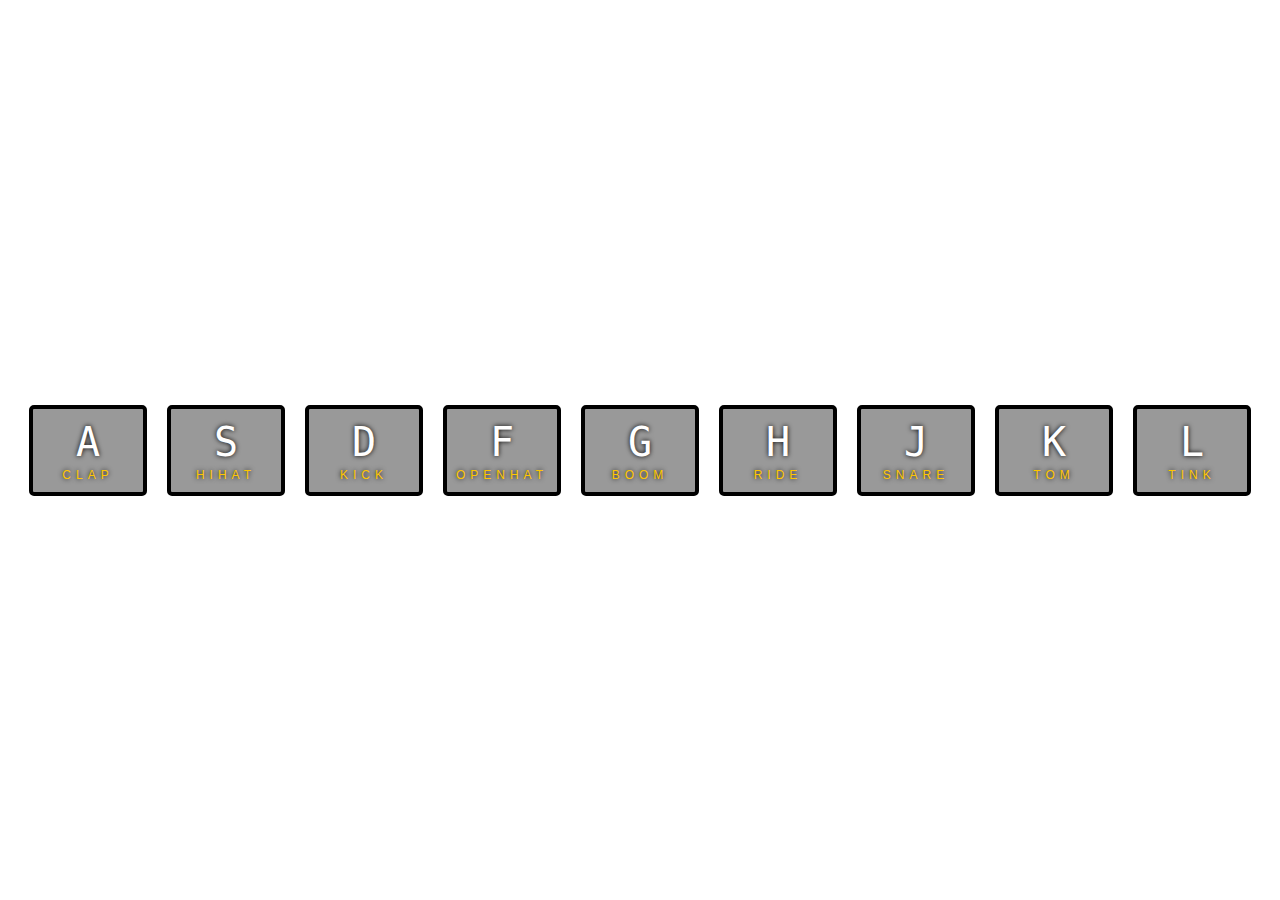
<file: Day 1 - JavaScript Drum Kit/index.html>
<!DOCTYPE html>
<html lang="en">
<head>
    <meta charset="UTF-8">
    <meta name="viewport" content="width=device-width, initial-scale=1.0">
    <meta http-equiv="X-UA-Compatible" content="ie=edge">
    <link rel="stylesheet" href="style.css">
    <title>JavaScript Drum Kit</title>
</head>
<body>
    <div class="keys">
        <div class="key" data-key="65"><kbd>A</kbd><span class="sound">clap</span></div>
        <div class="key" data-key="83"><kbd>S</kbd><span class="sound">hihat</span></div>
        <div class="key" data-key="68"><kbd>D</kbd><span class="sound">kick</span></div>
        <div class="key" data-key="70"><kbd>F</kbd><span class="sound">openhat</span></div>
        <div class="key" data-key="71"><kbd>G</kbd><span class="sound">boom</span></div>
        <div class="key" data-key="72"><kbd>H</kbd><span class="sound">ride</span></div>
        <div class="key" data-key="74"><kbd>J</kbd><span class="sound">snare</span></div>
        <div class="key" data-key="75"><kbd>K</kbd><span class="sound">tom</span></div>
        <div class="key" data-key="76"><kbd>L</kbd><span class="sound">tink</span></div>
    </div>
    <audio src="sounds/clap.wav" data-key="65"></audio>
    <audio src="sounds/hihat.wav" data-key="83"></audio>
    <audio src="sounds/kick.wav" data-key="68"></audio>
    <audio src="sounds/openhat.wav" data-key="70"></audio>
    <audio src="sounds/boom.wav" data-key="71"></audio>
    <audio src="sounds/ride.wav" data-key="72"></audio>
    <audio src="sounds/snare.wav" data-key="74"></audio>
    <audio src="sounds/tom.wav" data-key="75"></audio>
    <audio src="sounds/tink.wav" data-key="76"></audio>
    
    <script src="script.js"></script>
</body>
</html>
</file>
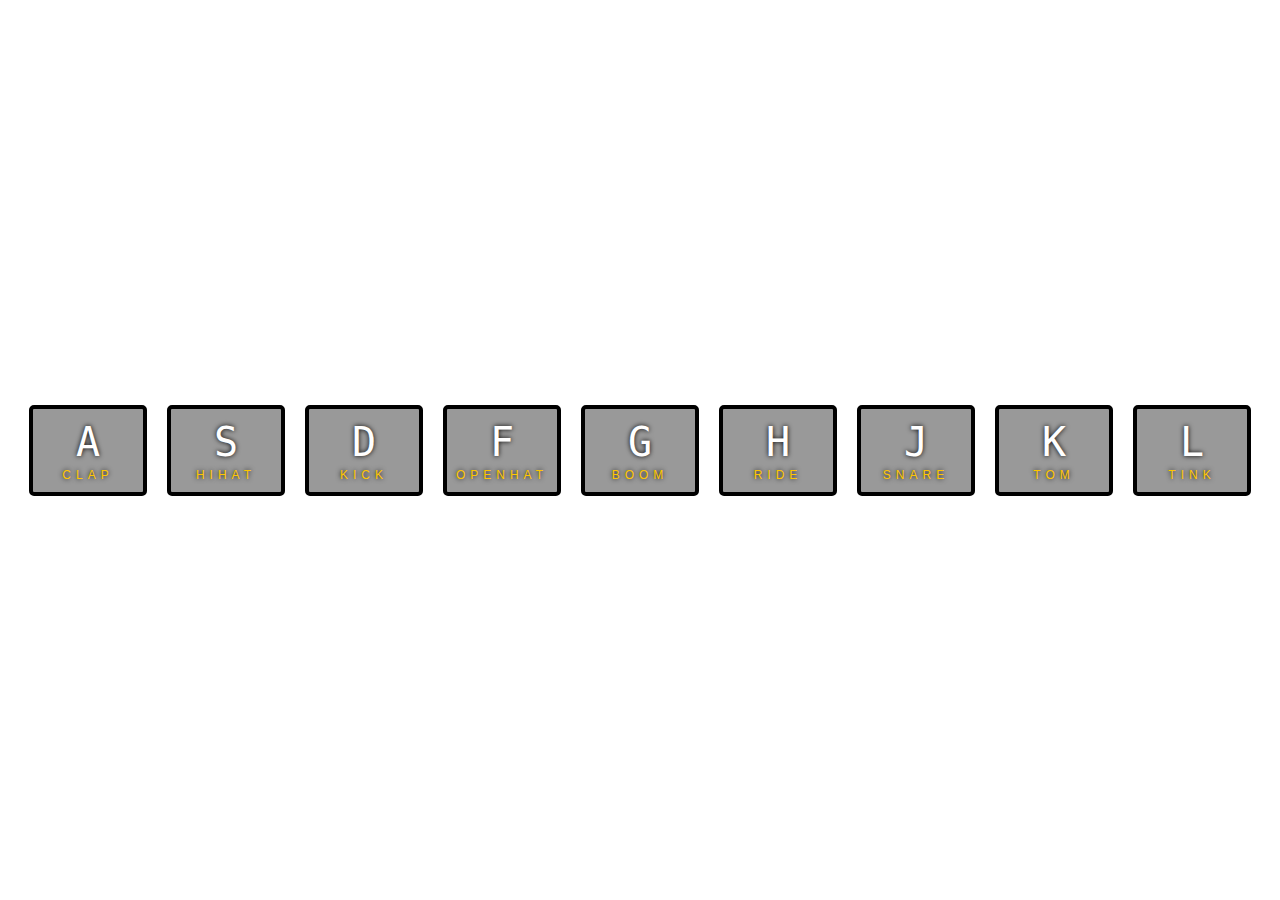
<file: Day 1- JavaScript Drum Kit/index.html>
<!DOCTYPE html>
<html lang="en">
<head>
    <meta charset="UTF-8">
    <meta name="viewport" content="width=device-width, initial-scale=1.0">
    <meta http-equiv="X-UA-Compatible" content="ie=edge">
    <link rel="stylesheet" href="style.css">
    <title>JavaScript Drum Kit</title>
</head>
<body>
    <div class="keys">
        <div class="key" data-key="65"><kbd>A</kbd><span class="sound">clap</span></div>
        <div class="key" data-key="83"><kbd>S</kbd><span class="sound">hihat</span></div>
        <div class="key" data-key="68"><kbd>D</kbd><span class="sound">kick</span></div>
        <div class="key" data-key="70"><kbd>F</kbd><span class="sound">openhat</span></div>
        <div class="key" data-key="71"><kbd>G</kbd><span class="sound">boom</span></div>
        <div class="key" data-key="72"><kbd>H</kbd><span class="sound">ride</span></div>
        <div class="key" data-key="74"><kbd>J</kbd><span class="sound">snare</span></div>
        <div class="key" data-key="75"><kbd>K</kbd><span class="sound">tom</span></div>
        <div class="key" data-key="76"><kbd>L</kbd><span class="sound">tink</span></div>
    </div>
    <audio src="sounds/clap.wav" data-key="65"></audio>
    <audio src="sounds/hihat.wav" data-key="83"></audio>
    <audio src="sounds/kick.wav" data-key="68"></audio>
    <audio src="sounds/openhat.wav" data-key="70"></audio>
    <audio src="sounds/boom.wav" data-key="71"></audio>
    <audio src="sounds/ride.wav" data-key="72"></audio>
    <audio src="sounds/snare.wav" data-key="74"></audio>
    <audio src="sounds/tom.wav" data-key="75"></audio>
    <audio src="sounds/tink.wav" data-key="76"></audio>
    
    <script>
        
        function playAudio(e){
            let audio = document.querySelector(`audio[data-key="${e.keyCode}"]`)
            let key = document.querySelector(`div.key[data-key="${e.keyCode}"]`);

            if(!audio) return;

            key.classList.add('playing');

            audio.currentTime = 0;
            audio.play();
            
        }       

        
        function removeTransition(e){
            if(e.propertyName !== 'transform') return;

            e.target.classList.remove('playing');
        }
        
        const keys = document.querySelectorAll(`div.key[data-key]`);
        keys.forEach(key => key.addEventListener('transitionend', removeTransition));


        document.addEventListener('keydown', playAudio);

        
    </script>
</body>
</html>
</file>
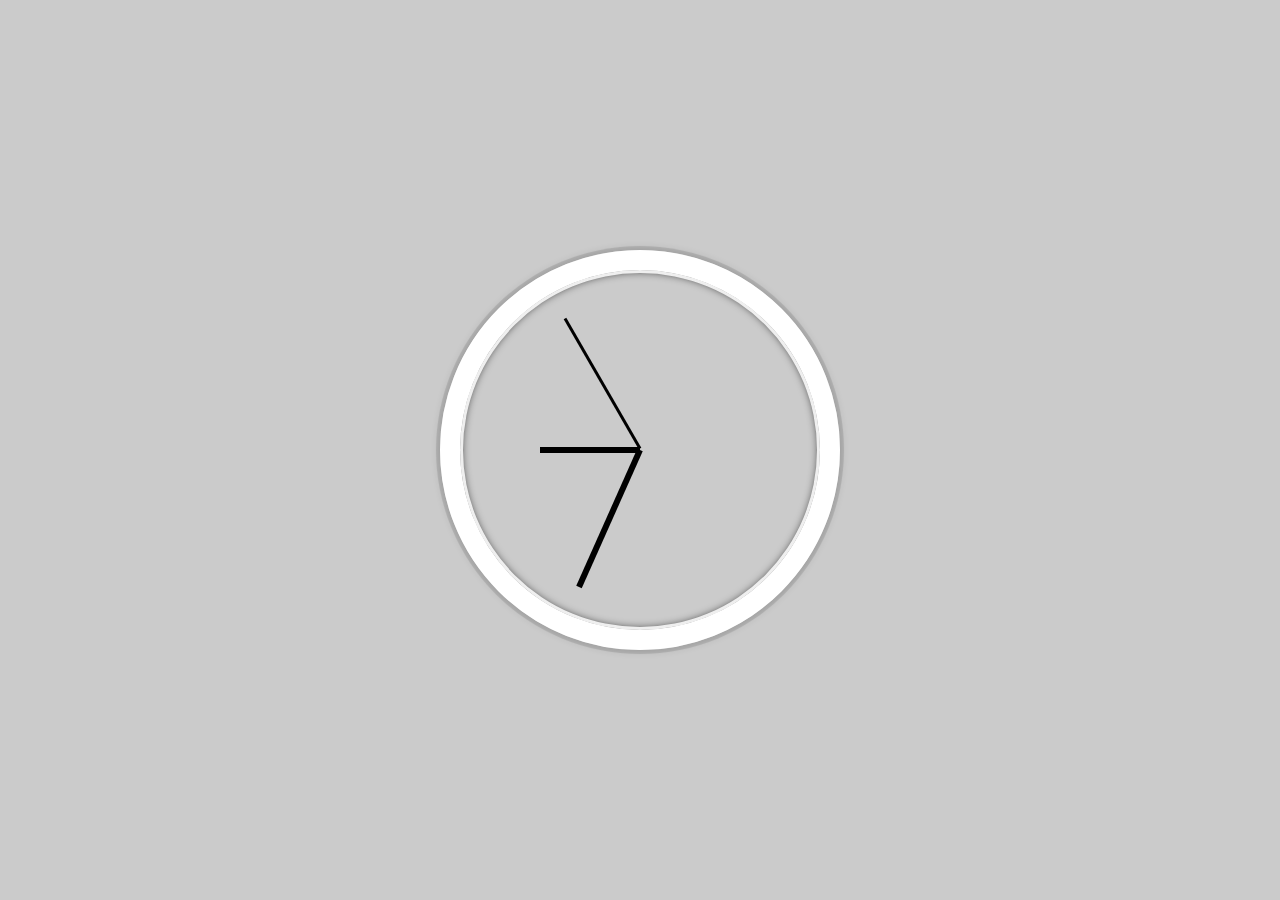
<file: Day 2 - JS and CSS Clock/index.html>
<!DOCTYPE html>
<html lang="en">
<head>
    <meta charset="UTF-8">
    <meta name="viewport" content="width=device-width, initial-scale=1.0">
    <meta http-equiv="X-UA-Compatible" content="ie=edge">
    <link rel="stylesheet" href="style.css">
    <title>JS and CSS Clock</title>

</head>
<body>
    <div class="clock">
        <div class="clock-face">
            <div class="hand hour-hand"></div>
            <div class="hand min-hand"></div>
            <div class="hand second-hand"></div>
        </div>
    </div>
    <script src="script.js"></script>
</body>
</html>
</file>
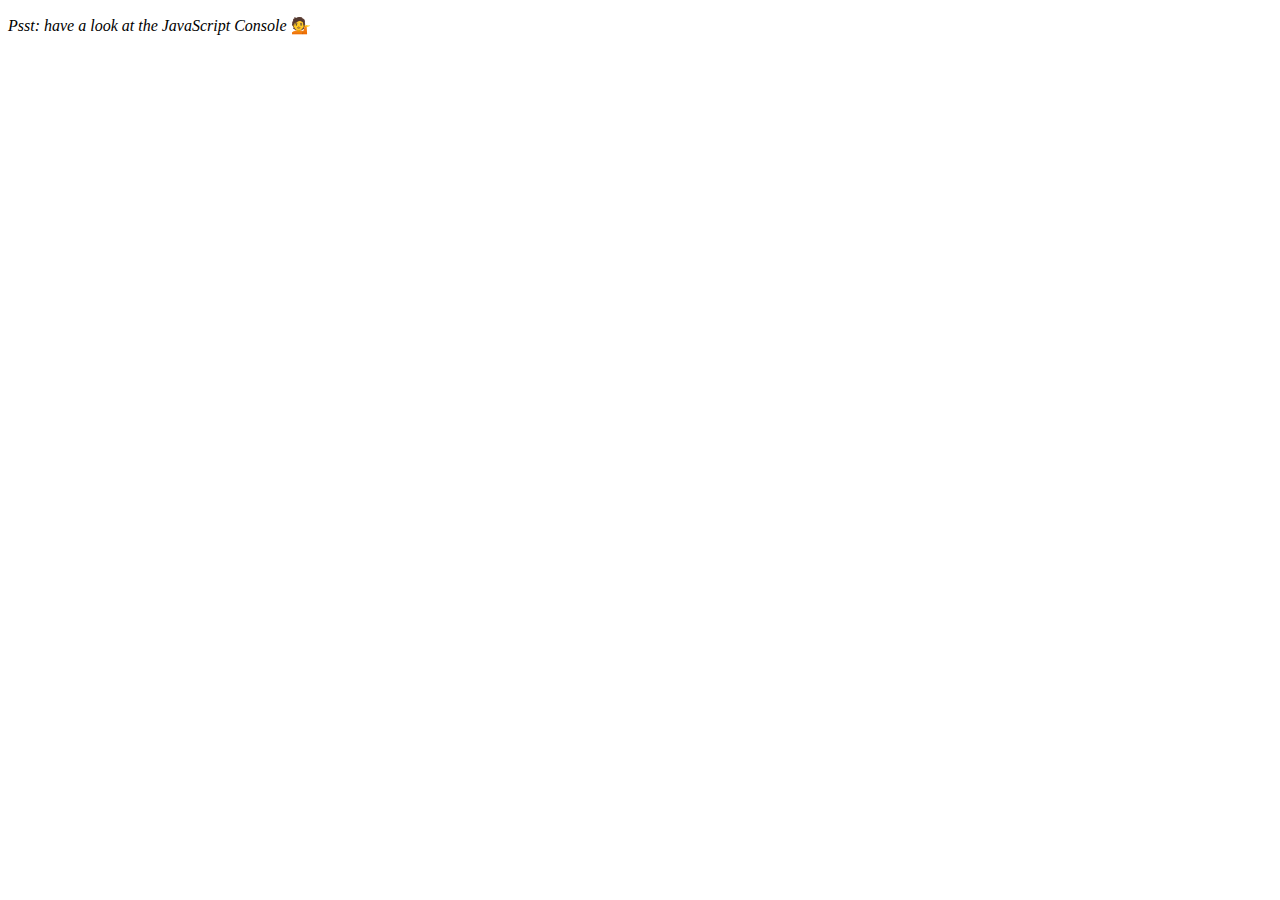
<file: Day 4 - Array Cardio - 1/index.html>
<!DOCTYPE html>
<html lang="en">
<head>
  <meta charset="UTF-8">
  <title>Array Cardio 💪</title>
</head>
<body>
  <p><em>Psst: have a look at the JavaScript Console</em> 💁</p>
  <script>
    // Get your shorts on - this is an array workout!
    // ## Array Cardio Day 1

    // Some data we can work with

    const inventors = [
      { first: 'Albert', last: 'Einstein', year: 1879, passed: 1955 },
      { first: 'Isaac', last: 'Newton', year: 1643, passed: 1727 },
      { first: 'Galileo', last: 'Galilei', year: 1564, passed: 1642 },
      { first: 'Marie', last: 'Curie', year: 1867, passed: 1934 },
      { first: 'Johannes', last: 'Kepler', year: 1571, passed: 1630 },
      { first: 'Nicolaus', last: 'Copernicus', year: 1473, passed: 1543 },
      { first: 'Max', last: 'Planck', year: 1858, passed: 1947 },
      { first: 'Katherine', last: 'Blodgett', year: 1898, passed: 1979 },
      { first: 'Ada', last: 'Lovelace', year: 1815, passed: 1852 },
      { first: 'Sarah E.', last: 'Goode', year: 1855, passed: 1905 },
      { first: 'Lise', last: 'Meitner', year: 1878, passed: 1968 },
      { first: 'Hanna', last: 'Hammarström', year: 1829, passed: 1909 }
    ];

    const people = ['Beck, Glenn', 'Becker, Carl', 'Beckett, Samuel', 'Beddoes, Mick', 'Beecher, Henry', 'Beethoven, Ludwig', 'Begin, Menachem', 'Belloc, Hilaire', 'Bellow, Saul', 'Benchley, Robert', 'Benenson, Peter', 'Ben-Gurion, David', 'Benjamin, Walter', 'Benn, Tony', 'Bennington, Chester', 'Benson, Leana', 'Bent, Silas', 'Bentsen, Lloyd', 'Berger, Ric', 'Bergman, Ingmar', 'Berio, Luciano', 'Berle, Milton', 'Berlin, Irving', 'Berne, Eric', 'Bernhard, Sandra', 'Berra, Yogi', 'Berry, Halle', 'Berry, Wendell', 'Bethea, Erin', 'Bevan, Aneurin', 'Bevel, Ken', 'Biden, Joseph', 'Bierce, Ambrose', 'Biko, Steve', 'Billings, Josh', 'Biondo, Frank', 'Birrell, Augustine', 'Black, Elk', 'Blair, Robert', 'Blair, Tony', 'Blake, William'];

    // Array.prototype.filter()
    // 1. Filter the list of inventors for those who were born in the 1500's
    const fifteenCentBorn = inventors.filter( (inventor) => inventor.year>=1500 && inventor.year<1600);

    // Array.prototype.map()
    // 2. Give us an array of the inventors' first and last names
    const firstAndLastNames = inventors.map(inventor => `${inventor.first} ${inventor.last}`);
    
    // Array.prototype.sort()
    // 3. Sort the inventors by birthdate, oldest to youngest
    const orderedOldestFirst = inventors.sort((inventor1, inventor2) => (inventor1.year>inventor2.year)? 1: -1);

    // Array.prototype.reduce()
    // 4. How many years did all the inventors live?
    const totalYearsLived = inventors.reduce((total, inventor) => {return total + inventor.passed-inventor.year}, 0);

    // 5. Sort the inventors by years lived
    const orderedLongestLifespanFirst = inventors.sort((a, b) => (a.passed-a.year) < (b.passed-b.year) ? 1 : -1);

    // 6. create a list of Boulevards in Paris that contain 'de' anywhere in the name
    // https://en.wikipedia.org/wiki/Category:Boulevards_in_Paris
    const boulevardsWithDe = Array.from(document.querySelector('.mw-category').getElementsByTagName('a')).filter(link => link.text.includes('de')).map(link => link.text);

    // TIP:  Arrays.from(Iterable) equivalent to [...Iterable]

    // 7. sort Exercise
    // Sort the people alphabetically by last name
    const orderedLastNameFirst = people.sort((lastOne, nextOne) => {
    const [lastLastName, lastFirstName] = lastOne.split(', ');	
    const [nextLastName, nextFirstName] = nextOne.split(', '); 
    return (lastLastName > nextLastName)?1:-1
    });

    // 8. Reduce Exercise
    // Sum up the instances of each of these
    const data = ['car', 'car', 'truck', 'truck', 'bike', 'walk', 'car', 'van', 'bike', 'walk', 'car', 'van', 'car', 'truck' ];
    const transport_data = data.reduce( (store, item) => {
        if(!store[item]){
            store[item] = 0;
        } 
        store[item]++; 
        return store;
        }, {});

  </script>
</body>
</html>
</file>
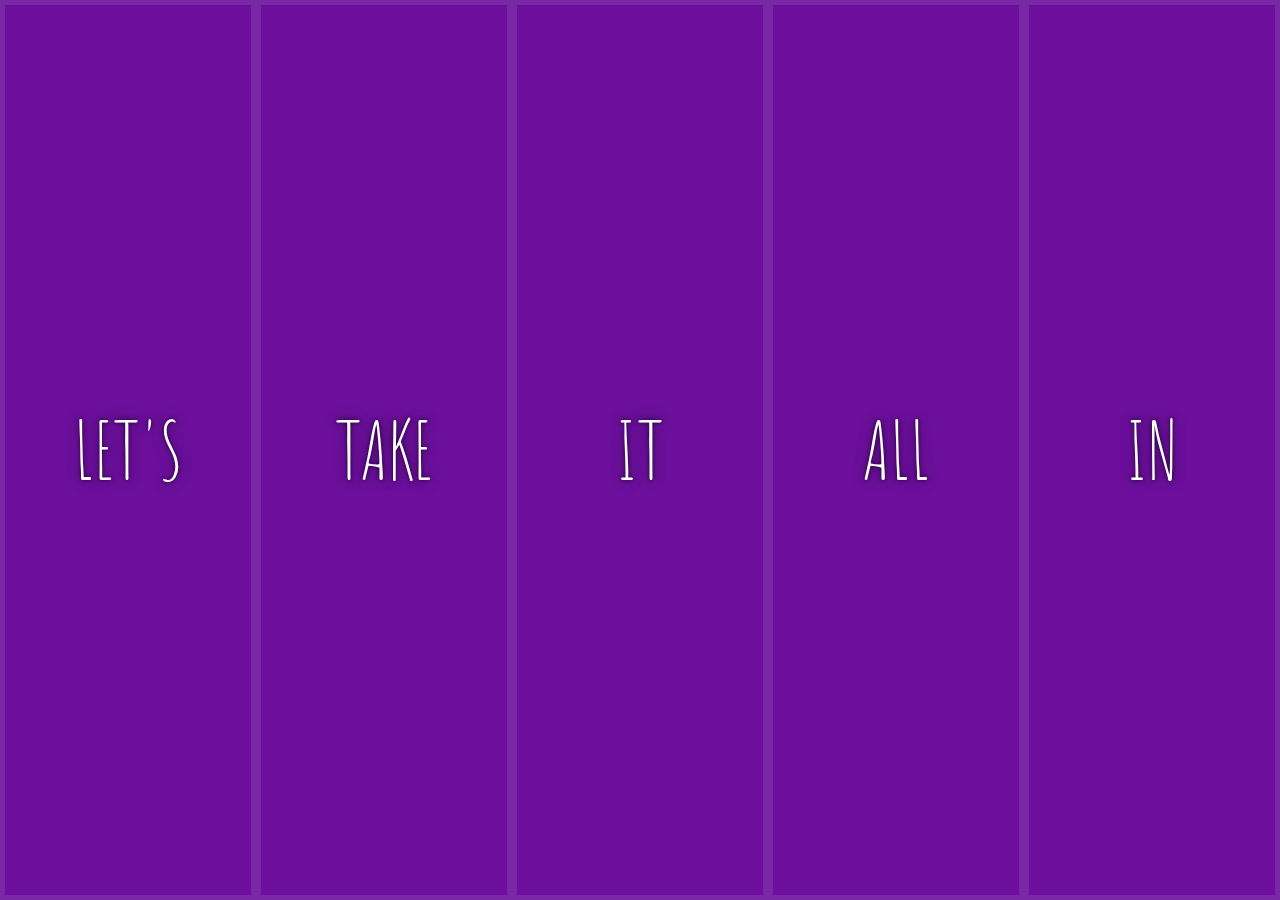
<file: Day 5 - Flex Panel Gallery/index.html>
<!DOCTYPE html>
<html lang="en">
<head>
  <meta charset="UTF-8">
  <title>Flex Panels 💪</title>
  <link href='https://fonts.googleapis.com/css?family=Amatic+SC' rel='stylesheet' type='text/css'>
</head>
<body>
  <style>
    html {
      box-sizing: border-box;
      background: #ffc600;
      font-family: 'helvetica neue';
      font-size: 20px;
      font-weight: 200;
    }
    
    body {
      margin: 0;
    }
    
    *, *:before, *:after {
      box-sizing: inherit;
    }

    .panels {
      min-height: 100vh;
      overflow: hidden;
      display: flex;
    }

    .panel {
      background: #6B0F9C;
      box-shadow: inset 0 0 0 5px rgba(255,255,255,0.1);
      color: white;
      text-align: center;
      align-items: center;
      /* Safari transitionend event.propertyName === flex */
      /* Chrome + FF transitionend event.propertyName === flex-grow */
      transition:
        font-size 0.7s cubic-bezier(0.61,-0.19, 0.7,-0.11),
        flex 0.7s cubic-bezier(0.61,-0.19, 0.7,-0.11),
        background 0.2s;
      font-size: 20px;
      background-size: cover;
      background-position: center;
      flex: 1;
      justify-content: center;
      align-items: center;
      display: flex;
      flex-direction: column;
    }

    .panel1 { background-image:url(https://source.unsplash.com/gYl-UtwNg_I/1500x1500); }
    .panel2 { background-image:url(https://source.unsplash.com/rFKUFzjPYiQ/1500x1500); }
    .panel3 { background-image:url(https://images.unsplash.com/photo-1465188162913-8fb5709d6d57?ixlib=rb-0.3.5&q=80&fm=jpg&crop=faces&cs=tinysrgb&w=1500&h=1500&fit=crop&s=967e8a713a4e395260793fc8c802901d); }
    .panel4 { background-image:url(https://source.unsplash.com/ITjiVXcwVng/1500x1500); }
    .panel5 { background-image:url(https://source.unsplash.com/3MNzGlQM7qs/1500x1500); }

    /* Flex Children */
    .panel > * {
      margin: 0;
      width: 100%;
      transition: transform 0.5s;
      /* border: 1px solid red; */
      flex: 1 0 auto;
      display: flex;
      justify-content: center;
      align-items: center;
    }

    .panel > *:first-child{ transform: translateY(-100%);}
    .panel.open-active > *:first-child{ transform: translateY(0);}
    .panel > *:last-child{ transform: translateY(100%);}
    .panel.open-active > *:last-child{ transform: translateY(0);}

    .panel p {
      text-transform: uppercase;
      font-family: 'Amatic SC', cursive;
      text-shadow: 0 0 4px rgba(0, 0, 0, 0.72), 0 0 14px rgba(0, 0, 0, 0.45);
      font-size: 2em;
    }
    
    .panel p:nth-child(2) {
      font-size: 4em;
    }

    .panel.open {
      flex: 5;
      font-size: 40px;
    }

  </style>


  <div class="panels">
    <div class="panel panel1">
      <p>Hey</p>
      <p>Let's</p>
      <p>Dance</p>
    </div>
    <div class="panel panel2">
      <p>Give</p>
      <p>Take</p>
      <p>Receive</p>
    </div>
    <div class="panel panel3">
      <p>Experience</p>
      <p>It</p>
      <p>Today</p>
    </div>
    <div class="panel panel4">
      <p>Give</p>
      <p>All</p>
      <p>You can</p>
    </div>
    <div class="panel panel5">
      <p>Life</p>
      <p>In</p>
      <p>Motion</p>
    </div>
  </div>

  <script>

    const panels = document.querySelectorAll('.panel');

    function toggleOpen(){
        this.classList.toggle('open');
    }
   
    function toggleActive(e){
        if (e.propertyName.includes('flex')){
            this.classList.toggle('open-active');
        }
    }

    panels.forEach(panel => panel.addEventListener('click', toggleOpen));
    panels.forEach(panel => panel.addEventListener('transitionend', toggleActive));
  </script>



</body>
</html>
</file>
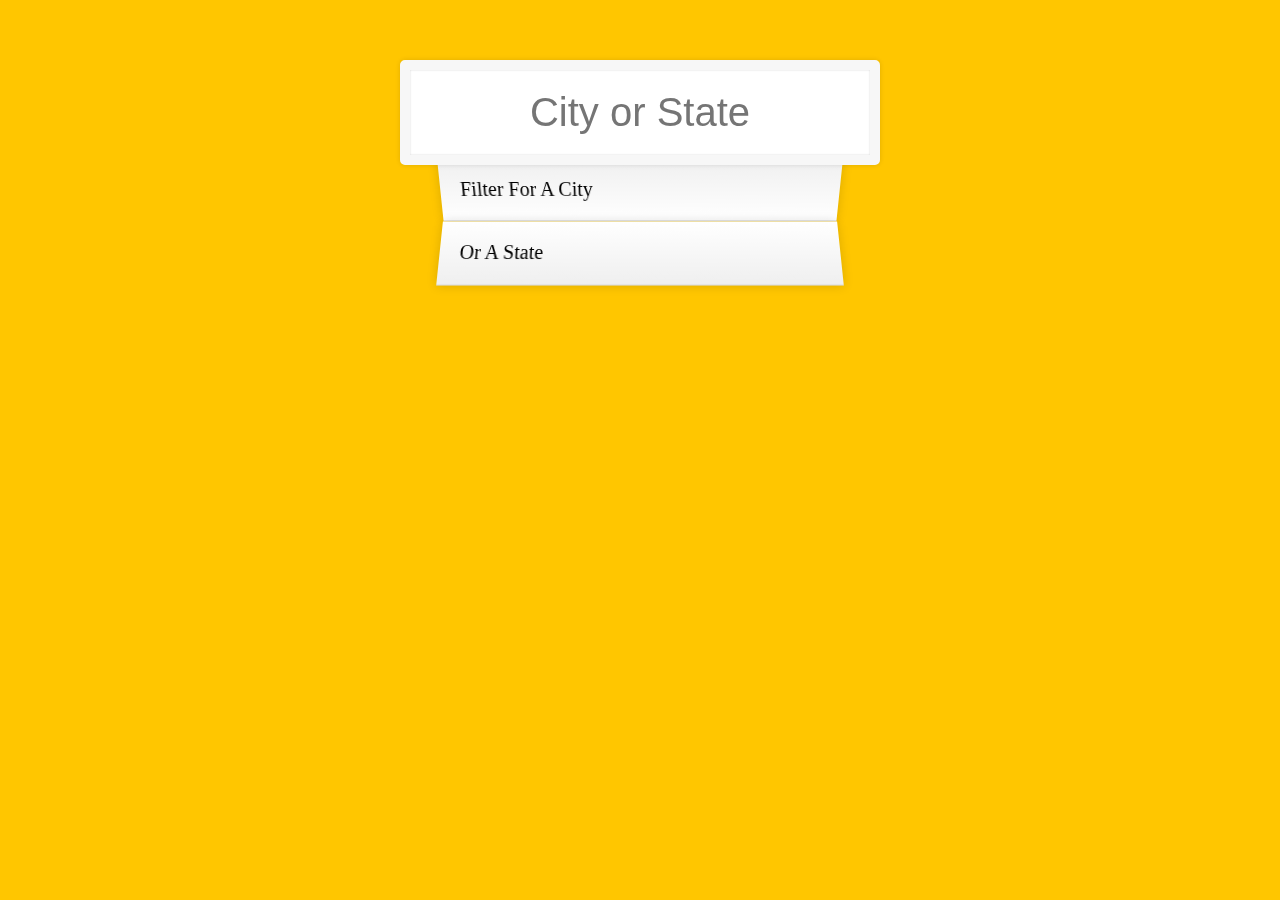
<file: Day 6 - Type Ahead/index.html>
<!DOCTYPE html>
<html lang="en">
<head>
  <meta charset="UTF-8">
  <title>Type Ahead 👀</title>
  <link rel="stylesheet" href="style.css">
</head>
<body>

  <form class="search-form">
    <input type="text" class="search" placeholder="City or State">
    <ul class="suggestions">
      <li>Filter for a city</li>
      <li>or a state</li>
    </ul>
  </form>
<script>
const endpoint = 'https://gist.githubusercontent.com/Miserlou/c5cd8364bf9b2420bb29/raw/2bf258763cdddd704f8ffd3ea9a3e81d25e2c6f6/cities.json';

const cities = [];

fetch(endpoint)
.then(blob => blob.json())
.then(data => cities.push(...data));


function findMatches(wordToMatch, cities){
    return cities.filter(place => {
        const regex = new RegExp(wordToMatch, 'gi');
        return place.city.match(regex) || place.state.match(regex);
    });
}

function numbersWithCommas(x){
    return x.toString().replace(/\B(?=(\d{3})+(?!\d))/g, ',');
}

function displayMatches(){
    const matchArray = findMatches(this.value, cities);
    const html = matchArray.map(place => {
        const regex = new RegExp(this.value, 'gi');
        const cityName = place.city.replace(regex, `<span class="hl">${this.value}</span>`);
        const stateName = place.state.replace(regex, `<span class="hl">${this.value}</span>`);
        return `
        <li> 
            <span class="name">${cityName}, ${stateName}</span>
            <span class="population">${numbersWithCommas(place.population)}</span>
        </li>
        `;
    }).join('');

    suggestions.innerHTML = html;
}

const searchInput = document.querySelector('.search');
const suggestions = document.querySelector('.suggestions');

searchInput.addEventListener('change', displayMatches);
searchInput.addEventListener('keyup', displayMatches);

</script>
</body>
</html>
</file>
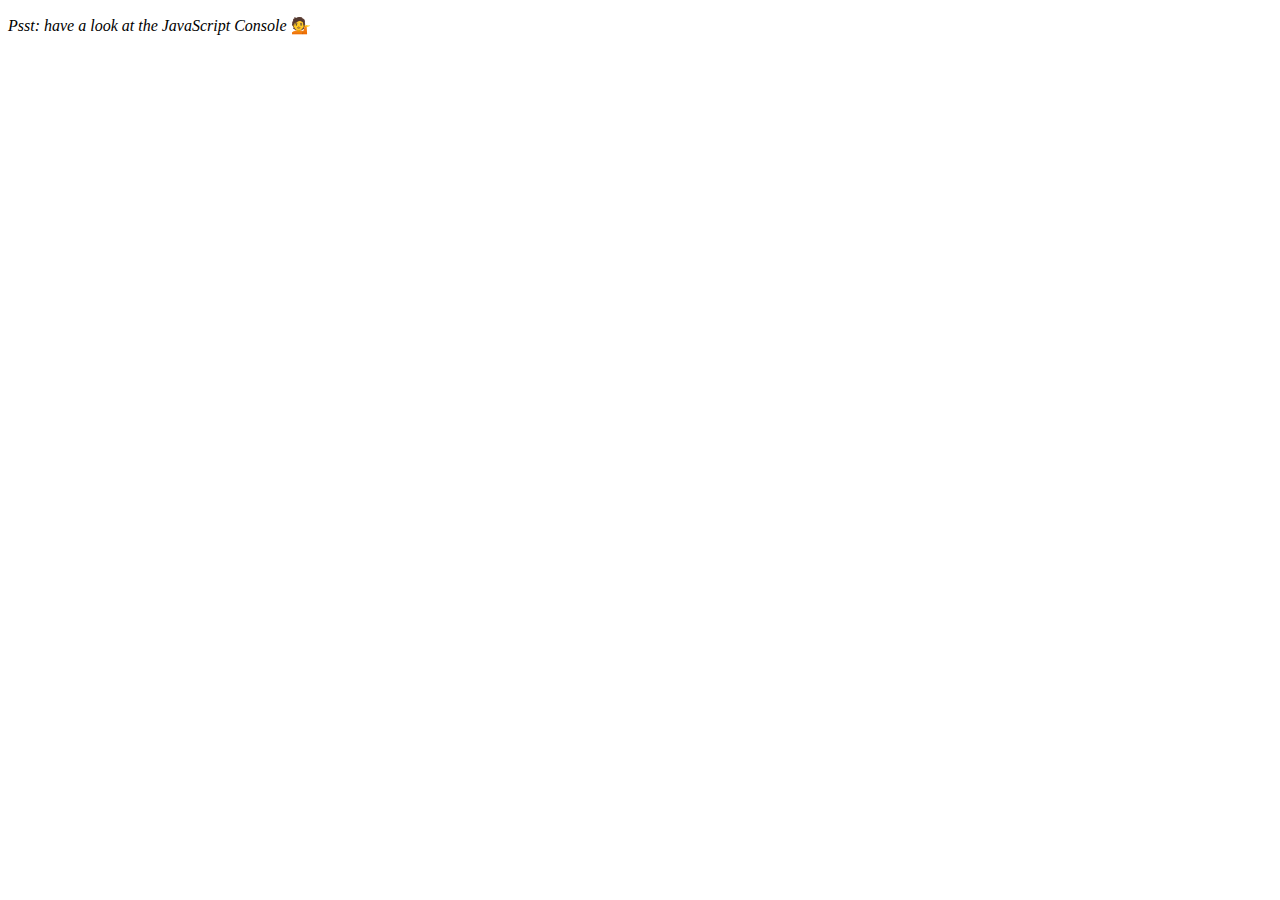
<file: Day 7 - Array Cardio - 2/index.html>
<!DOCTYPE html>
<html lang="en">
<head>
  <meta charset="UTF-8">
  <title>Array Cardio 💪💪</title>
</head>
<body>
  <p><em>Psst: have a look at the JavaScript Console</em> 💁</p>
  <script>
    // ## Array Cardio Day 2

    const people = [
      { name: 'Wes', year: 1988 },
      { name: 'Kait', year: 1986 },
      { name: 'Irv', year: 1970 },
      { name: 'Lux', year: 2015 }
    ];

    const comments = [
      { text: 'Love this!', id: 523423 },
      { text: 'Super good', id: 823423 },
      { text: 'You are the best', id: 2039842 },
      { text: 'Ramen is my fav food ever', id: 123523 },
      { text: 'Nice Nice Nice!', id: 542328 }
    ];

    // Some and Every Checks
    // Array.prototype.some() // is at least one person 19 or older?

    const isAnyOlderThan19 = people.some(person => {
        const currentYear = (new Date()).getFullYear();
        return currentYear-person.year >= 19;
    });

    console.log(isAnyOlderThan19);

    // Array.prototype.every() // is everyone 19 or older?

    const isAllOlderThan19 = people.every(person => {
        const currentYear = (new Date()).getFullYear();
        return currentYear-person.year >= 19;
    });

    console.log(isAllOlderThan19);

    // Array.prototype.find()
    // Find is like filter, but instead returns just the one you are looking for
    // find the comment with the ID of 823423

    const reqComment = comments.find(comment => comment.id === 823423);
    console.log(reqComment);

    // Array.prototype.findIndex()
    // Find the comment with this ID
    // delete the comment with the ID of 823423

    const reqIndex = comments.findIndex(comment => comment.id === 823423);
    console.log(reqIndex);
    // comments.splice(reqIndex, 1);
    const newComments = [
        ...comments.slice(0, reqIndex),
        ...comments.slice(reqIndex+1)
    ]
    console.log(newComments);

  </script>
</body>
</html>
</file>
<file: Day 1 - JavaScript Drum Kit/style.css>
html {
    font-size: 10px;
    background: url(http://i.imgur.com/b9r5sEL.jpg) bottom center;
    background-size: cover;
  }
  
  body,html {
    margin: 0;
    padding: 0;
    font-family: sans-serif;
  }

  .keys {
    display: flex;
    flex: 1;
    min-height: 100vh;
    align-items: center;
    justify-content: center;
  }

  .key {
    border: .4rem solid black;
    border-radius: .5rem;
    margin: 1rem;
    font-size: 1.5rem;
    padding: 1rem .5rem;
    transition: all .07s ease;
    width: 10rem;
    text-align: center;
    color: white;
    background: rgba(0,0,0,0.4);
    text-shadow: 0 0 .5rem black;
  }

  kbd {
    display: block;
    font-size: 4rem;
  }
  
  .playing {
    transform: scale(1.1);
    border-color: #ffc600;
    box-shadow: 0 0 1rem #ffc600;
  }

  .sound {
    font-size: 1.2rem;
    text-transform: uppercase;
    letter-spacing: .5rem;
    color: #ffc600;
  }
</file>
<file: Day 1- JavaScript Drum Kit/style.css>
html {
    font-size: 10px;
    background: url(http://i.imgur.com/b9r5sEL.jpg) bottom center;
    background-size: cover;
  }
  
  body,html {
    margin: 0;
    padding: 0;
    font-family: sans-serif;
  }

  .keys {
    display: flex;
    flex: 1;
    min-height: 100vh;
    align-items: center;
    justify-content: center;
  }

  .key {
    border: .4rem solid black;
    border-radius: .5rem;
    margin: 1rem;
    font-size: 1.5rem;
    padding: 1rem .5rem;
    transition: all .07s ease;
    width: 10rem;
    text-align: center;
    color: white;
    background: rgba(0,0,0,0.4);
    text-shadow: 0 0 .5rem black;
  }

  kbd {
    display: block;
    font-size: 4rem;
  }
  
  .playing {
    transform: scale(1.1);
    border-color: #ffc600;
    box-shadow: 0 0 1rem #ffc600;
  }

  .sound {
    font-size: 1.2rem;
    text-transform: uppercase;
    letter-spacing: .5rem;
    color: #ffc600;
  }
</file>
<file: Day 2 - JS and CSS Clock/style.css>
html {
    background: #cbcbcb url(https://picsum.photos/id/100/200/300?grayscale&blur=1);
    background-size: cover;
    font-family: 'helvetica neue';
    text-align: center;
    font-size: 10px;
  }

  body {
    margin: 0;
    font-size: 2rem;
    display: flex;
    flex: 1;
    min-height: 100vh;
    justify-content: center;
    align-items: center;
  }

  .clock {
    width: 30rem;
    height: 30rem;
    border: 20px solid white;
    border-radius: 50%;
    margin: 50px auto;
    position: relative;
    padding: 3rem;
    box-shadow:
      0 0 0 4px rgba(0,0,0,0.1),
      inset 0 0 0 3px #EFEFEF,
      inset 0 0 10px black,
      0 0 10px rgba(0,0,0,0.2);
  }

  .clock-face {
    position: relative;
    width: 100%;
    height: 100%;
    transform: translateY(-3px); /* account for the height of the clock hands */
  }

  .hand {
    width: 50%;
    height: 6px;
    background: black;
    position: absolute;
    top: 50%;
    transform-origin: 100%;
    transform: rotate(90deg);
    transition: all 0.05s;
    transition-timing-function: cubic-bezier(0.1, 2.7, 0.58, 1);
  }

  .hour-hand{
    width: 33.33%;
    left: 16.67%;
  }

  .second-hand{
    height: 3px;
  }
</file>
<file: Day 6 - Type Ahead/style.css>
html {
    box-sizing: border-box;
    background: #ffc600;
    font-family: 'helvetica neue';
    font-size: 20px;
    font-weight: 200;
  }
  
  *, *:before, *:after {
    box-sizing: inherit;
  }
  
  input {
    width: 100%;
    padding: 20px;
  }
  
  .search-form {
    max-width: 400px;
    margin: 50px auto;
  }
  
  input.search {
    margin: 0;
    text-align: center;
    outline: 0;
    border: 10px solid #F7F7F7;
    width: 120%;
    left: -10%;
    position: relative;
    top: 10px;
    z-index: 2;
    border-radius: 5px;
    font-size: 40px;
    box-shadow: 0 0 5px rgba(0, 0, 0, 0.12), inset 0 0 2px rgba(0, 0, 0, 0.19);
  }
  
  .suggestions {
    margin: 0;
    padding: 0;
    position: relative;
    /*perspective: 20px;*/
  }
  
  .suggestions li {
    background: white;
    list-style: none;
    border-bottom: 1px solid #D8D8D8;
    box-shadow: 0 0 10px rgba(0, 0, 0, 0.14);
    margin: 0;
    padding: 20px;
    transition: background 0.2s;
    display: flex;
    justify-content: space-between;
    text-transform: capitalize;
  }
  
  .suggestions li:nth-child(even) {
    transform: perspective(100px) rotateX(3deg) translateY(2px) scale(1.001);
    background: linear-gradient(to bottom,  #ffffff 0%,#EFEFEF 100%);
  }
  
  .suggestions li:nth-child(odd) {
    transform: perspective(100px) rotateX(-3deg) translateY(3px);
    background: linear-gradient(to top,  #ffffff 0%,#EFEFEF 100%);
  }
  
  span.population {
    font-size: 15px;
  }
  
  .hl {
    background: #ffc600;
  }
</file>
